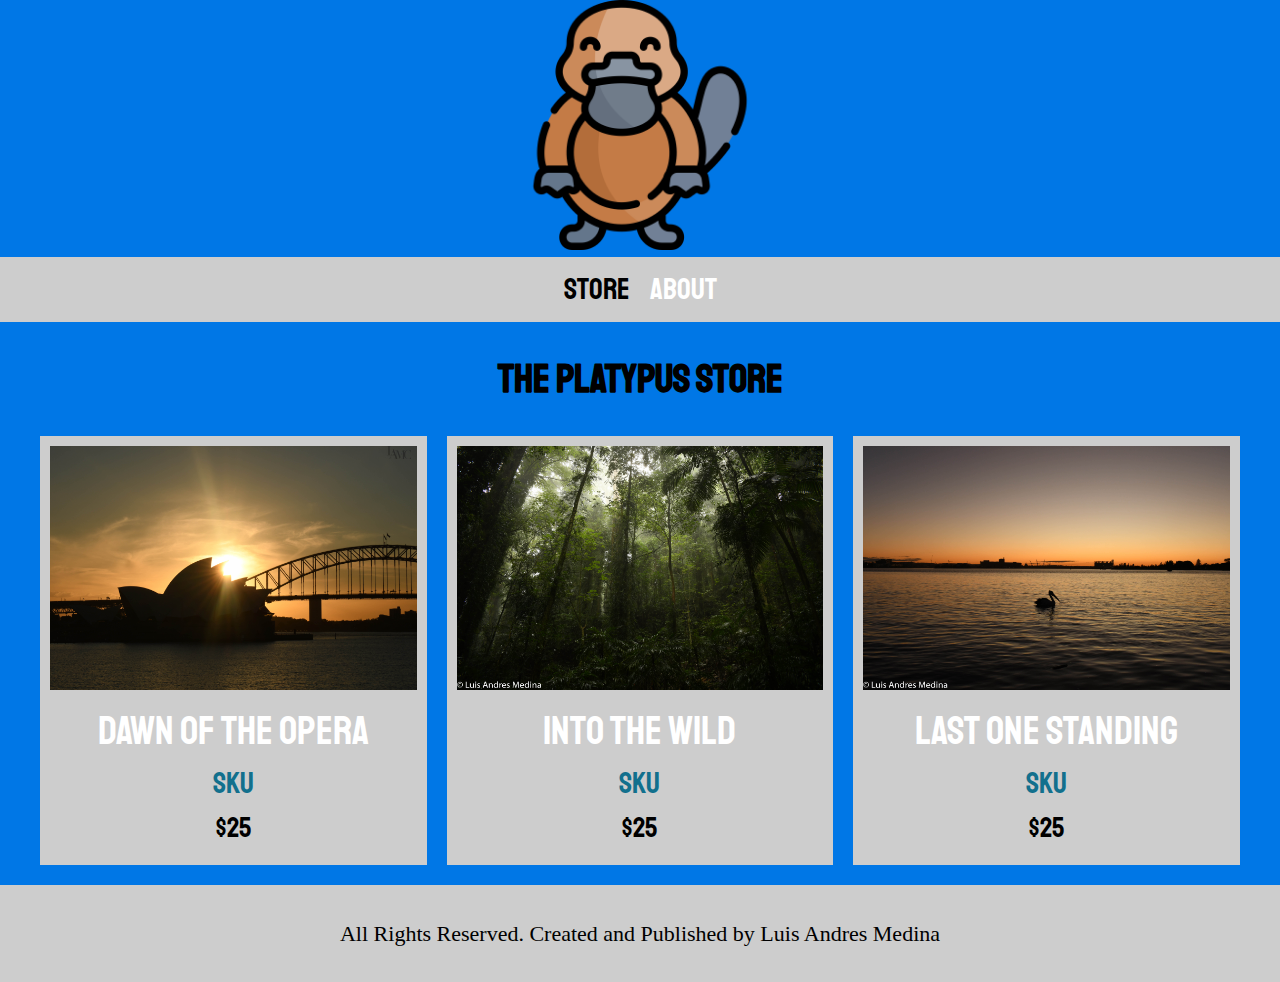
<file: index.html>
<!DOCTYPE html>
<html lang="en">
<head>
    <meta charset="UTF-8">
    <meta name="viewport" content="width=device-width, initial-scale=1.0">
    <title>FrontEnd Store</title>
    <link rel="stylesheet" href="css/normalize.css">
    <link href="https://fonts.googleapis.com/css2?family=Staatliches&display=swap" rel="stylesheet">
    <link rel="stylesheet" href="css/style.css">
</head>
<body>
    <header class="header">
        <a href="index.html">
            <img class="header__logo" src="img/logo.png" alt="Logotipo">
        </a>
    </header>

    <nav class="navegacion">
        <a class="navegacion__enlace navegacion__enlace--activo" href="index.html">Store</a>
        <a class="navegacion__enlace" href="nosotros.html">About</a>
    </nav>

    
    <main class="contenedor">
        <h1>The PlatyPus Store</h1>
            
        <div class="grid">
            <div class="producto">
                <a href="producto.html">
                    <img class="producto__imagen" src="img/1.jpg" alt="Dawn Of The Opera">
                    <div class="producto__informacion">
                        
                        <p class="producto__nombre">Dawn Of the Opera</p>
                        <p class="producto__sku">SKU</p>
                        <p class="producto__precio">$25</p>
                    </div>
                </a>
            </div>  <!--.producto-->
            <div class="producto">
                <a href="producto_2.html">
                    <img class="producto__imagen" src="img/2.jpg" alt="Into The Wild">
                    <div class="producto__informacion">
                        <p class="producto__nombre">Into The Wild</p>
                        <p class="producto__sku">SKU</p>
                        <p class="producto__precio">$25</p>
                    </div>
                </a>
            </div>  <!--.producto-->
            <div class="producto">
                <a href="producto_3.html">
                    <img class="producto__imagen" src="img/3.jpg" alt="Last One Standing">
                    <div class="producto__informacion">
                        <p class="producto__nombre">Last One Standing</p>
                        <p class="producto__sku">SKU</p>
                        <p class="producto__precio">$25</p>
                    </div>
                </a>
            </div>  <!--.producto-->
             
        </div>
    </main>

    <footer class="footer">
        <p class="footer__texto">All Rights Reserved. Created and Published by Luis Andres Medina</p>
    </footer>
    
</body>
</html>
</file>
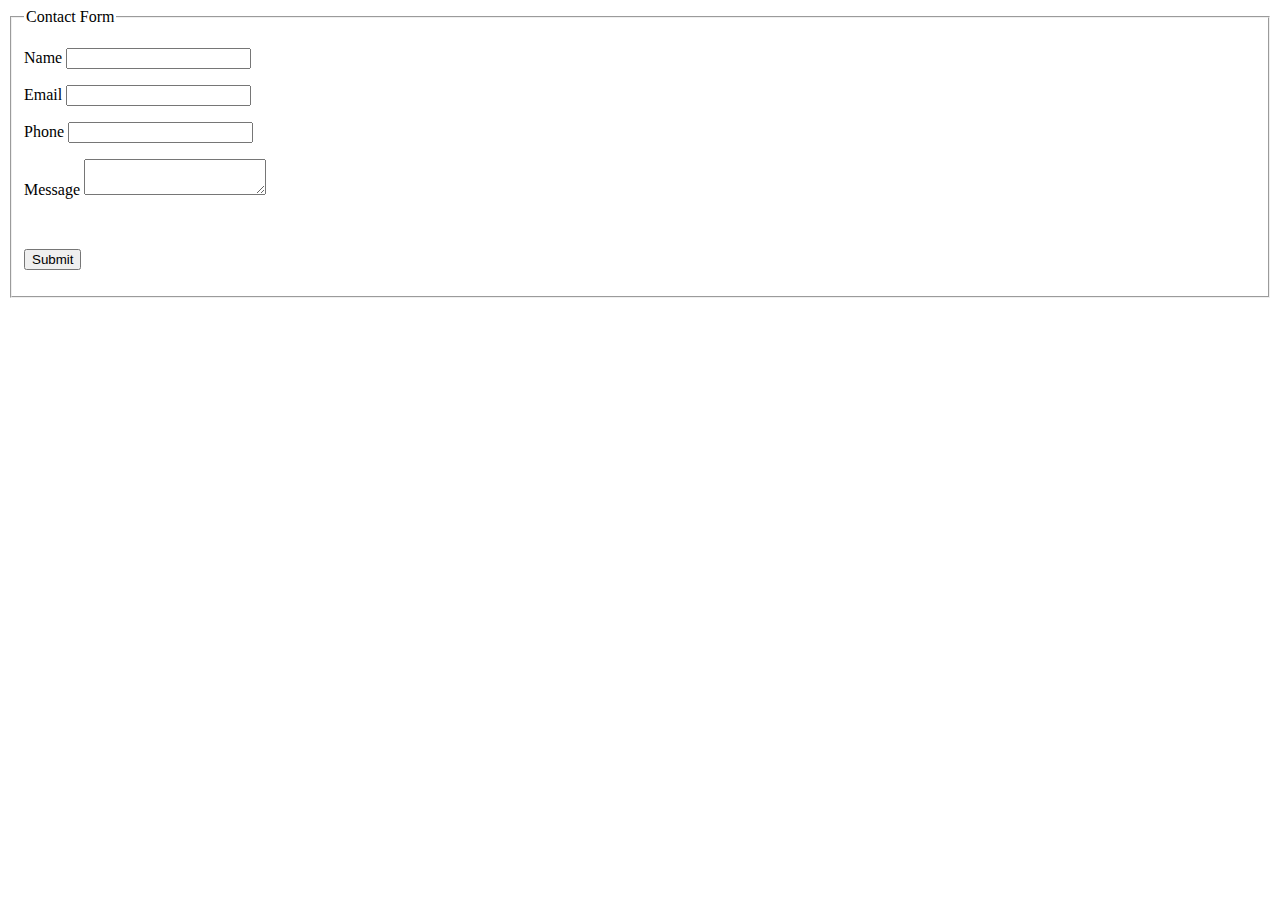
<file: client_form.html>
<!DOCTYPE html>
<html xmlns="http://www.w3.org/1999/xhtml">
<head>
<meta http-equiv="Content-Type" content="text/html; charset=utf-8" />
<title>Contact Form - PHP/MySQL Demo Code</title>
</head>

<body>
<fieldset>
<legend>Contact Form</legend>
<form name="frmContact" method="post" action="contact.php">
<p>
<label for="Name">Name </label>
<input type="text" name="txtName" id="txtName">
</p>
<p>
<label for="email">Email</label>
<input type="text" name="txtEmail" id="txtEmail">
</p>
<p>
<label for="phone">Phone</label>
<input type="text" name="txtPhone" id="txtPhone">
</p>
<p>
<label for="message">Message</label>
<textarea name="txtMessage" id="txtMessage"></textarea>
</p>
<p>&nbsp;</p>
<p>
<input type="submit" name="Submit" id="Submit" value="Submit">
</p>
</form>
</fieldset>
</body>
</html>
</file>
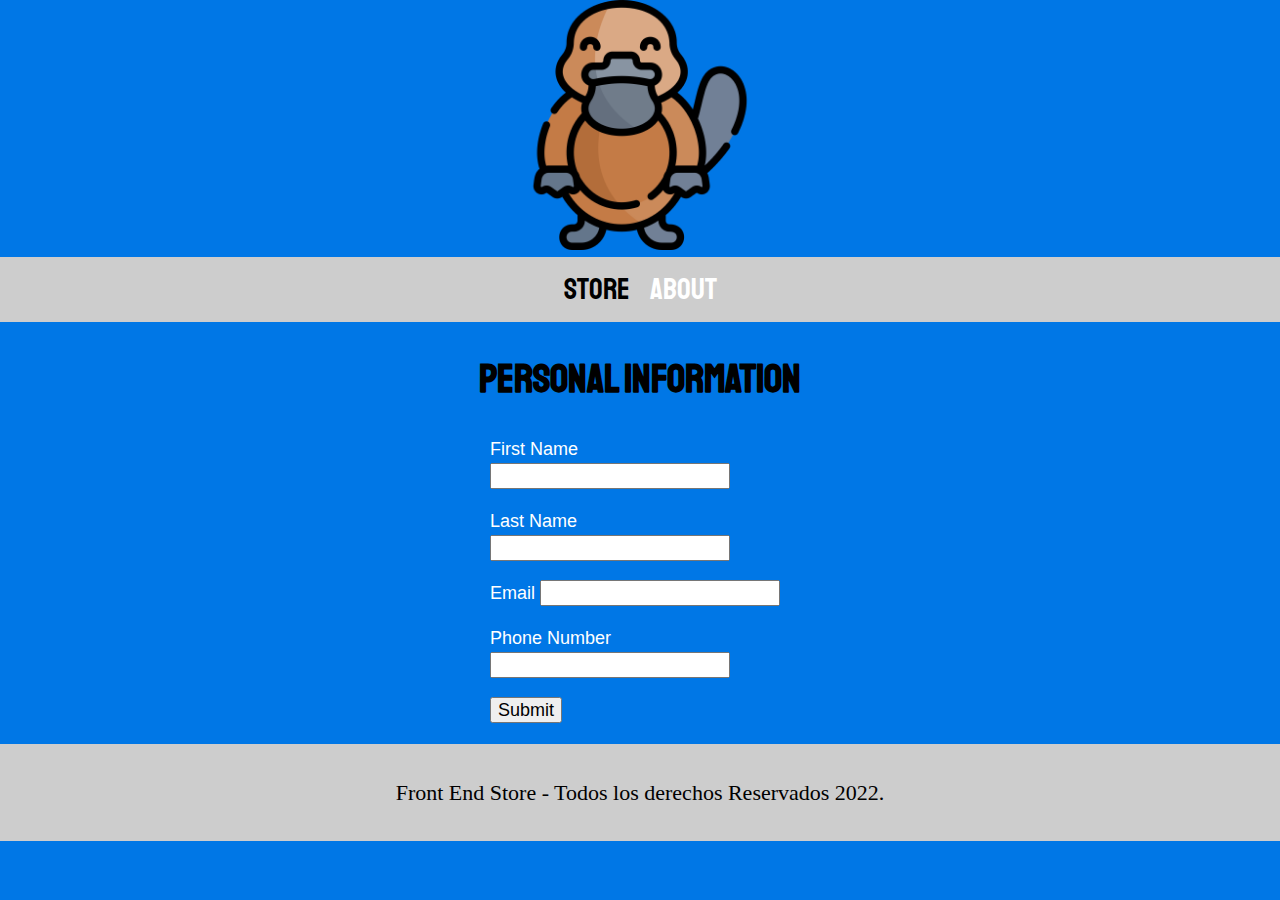
<file: Datos_cliente.html>
<!DOCTYPE html>
<html lang="en">
<head>
    <meta charset="UTF-8">
    <meta name="viewport" content="width=device-width, initial-scale=1.0">
    <title>FrontEnd Store</title>
    <link rel="stylesheet" href="css/normalize.css">
    <link href="https://fonts.googleapis.com/css2?family=Staatliches&display=swap" rel="stylesheet">
    <link rel="stylesheet" href="css/style.css">
</head>
<body>
    <header class="header">
        <a href="index.html">
            <img class="header__logo" src="img/logo.png" alt="Logotipo">
        </a>
    </header>

    <nav class="navegacion">
        <a class="navegacion__enlace navegacion__enlace--activo" href="index.html">Store</a>
        <a class="navegacion__enlace" href="nosotros.html">About</a>
    </nav>

<main class="contenedor">
        <h1>Personal Information</h1>

        <div>
            <div style="max-width: 300px; margin: auto;">

            <form method="POST" action="form.php">

                <p>
                    <label for="fname">First Name </label>
                    <input type="text" name="fname" id="fname">
                </p>
                <p>
                    <label for="lname">Last Name </label>
                    <input type="text" name="lname" id="lname">
                </p>
                <p>
                    <label for="email">Email</label>
                    <input type="text" name="email" id="email">
                </p>
                <p>
                    <label for="Pnumber">Phone Number</label>
                    <input type="number" name="Pnumber" id="Pnumber">
                </p>

                <p>
                    <input type="submit" name="submit" id="submit" value="Submit">
                </p>
            </form>
        </div>
    </main>

    <footer class="footer">
        <p class="footer__texto">Front End Store - Todos los derechos Reservados 2022.</p>
    </footer>
    
</body>
</html>
</file>
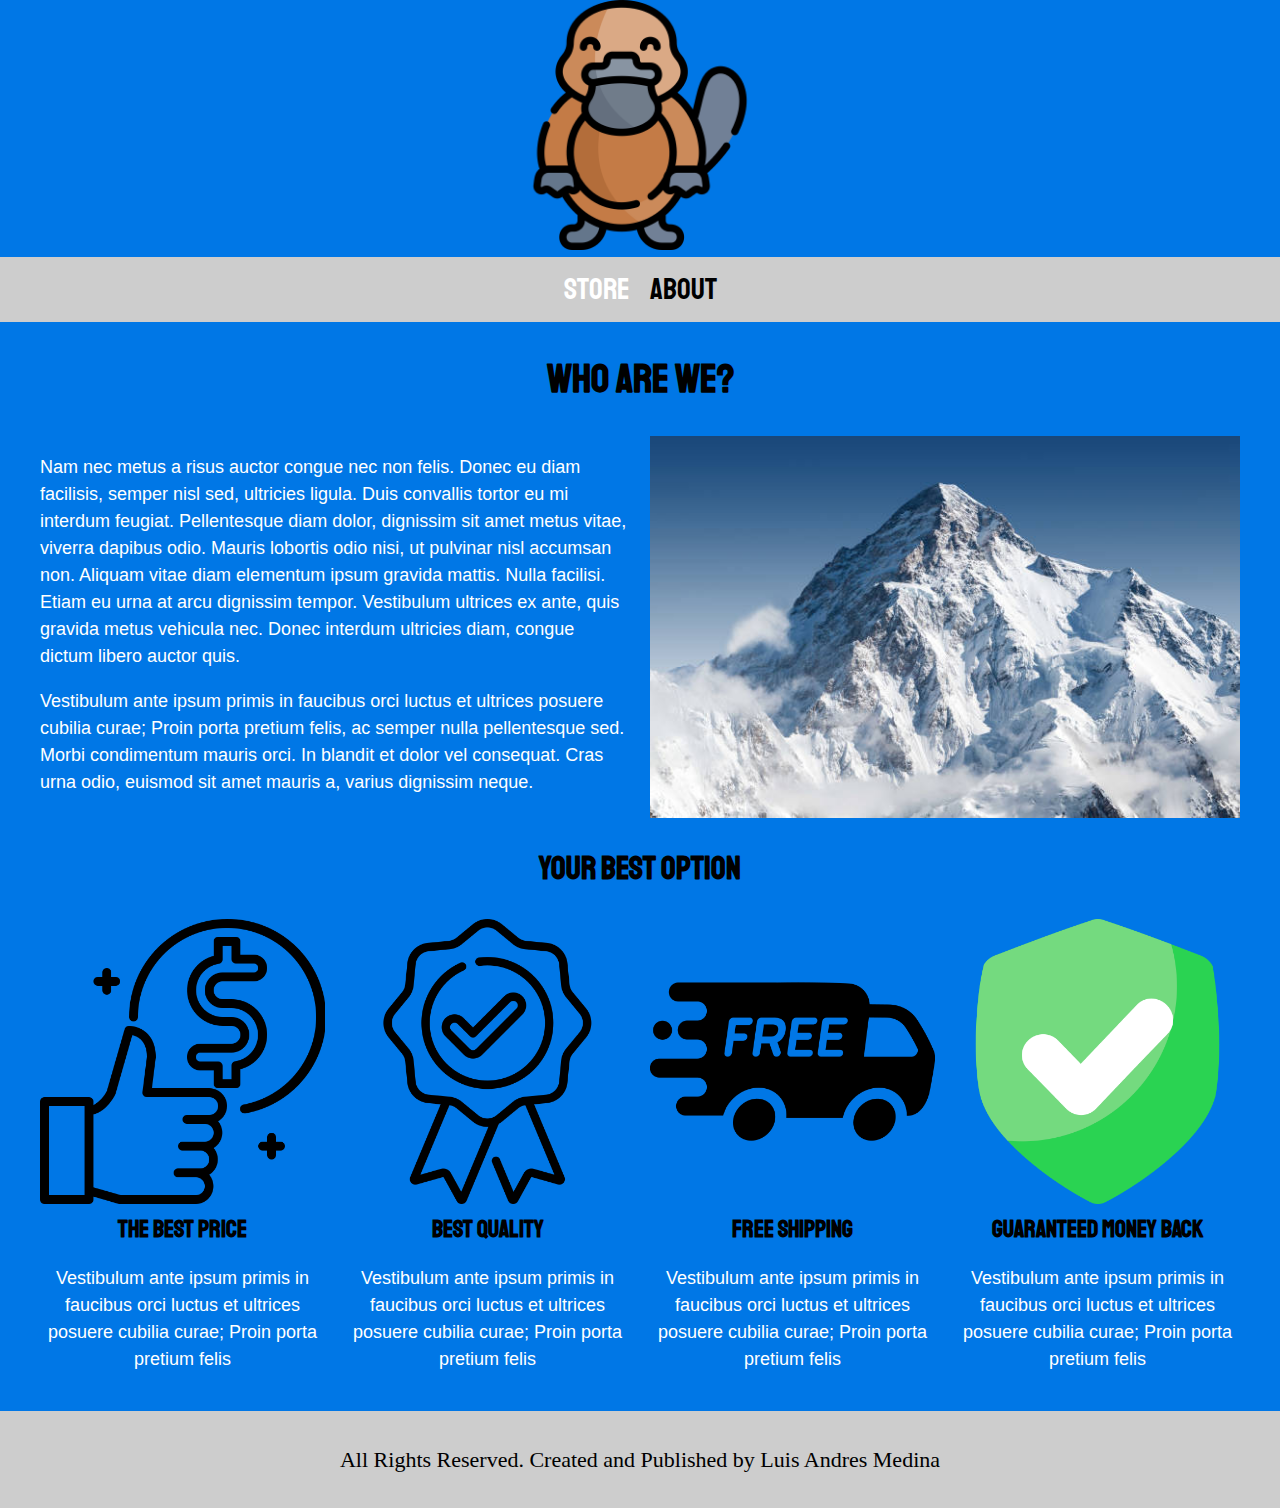
<file: nosotros.html>
<!DOCTYPE html>
<html lang="en">
<head>
    <meta charset="UTF-8">
    <meta name="viewport" content="width=device-width, initial-scale=1.0">
    <title>FrontEnd Store</title>
    <link rel="stylesheet" href="css/normalize.css">
    <link href="https://fonts.googleapis.com/css2?family=Staatliches&display=swap" rel="stylesheet">
    <link rel="stylesheet" href="css/style.css">
</head>
<body>
    <header class="header">
        <a href="index.html">
            <img class="header__logo" src="img/logo.png" alt="Logotipo">
        </a>
    </header>

    <nav class="navegacion">
        <a class="navegacion__enlace" href="index.html">Store</a>
        <a class="navegacion__enlace navegacion__enlace--activo" href="nosotros.html">About</a>
    </nav>

    <main class="contenedor">
        <h1>Who are we?</h1>

        <div class="nosotros">
            <div class="nosotros__contenido">
                <p>Nam nec metus a risus auctor congue nec non felis. Donec eu diam facilisis, semper nisl sed, ultricies ligula. Duis convallis tortor eu mi interdum feugiat. Pellentesque diam dolor, dignissim sit amet metus vitae, viverra dapibus odio. Mauris lobortis odio nisi, ut pulvinar nisl accumsan non. Aliquam vitae diam elementum ipsum gravida mattis. Nulla facilisi. Etiam eu urna at arcu dignissim tempor. Vestibulum ultrices ex ante, quis gravida metus vehicula nec. Donec interdum ultricies diam, congue dictum libero auctor quis. </p>

                <p>Vestibulum ante ipsum primis in faucibus orci luctus et ultrices posuere cubilia curae; Proin porta pretium felis, ac semper nulla pellentesque sed. Morbi condimentum mauris orci. In blandit et dolor vel consequat. Cras urna odio, euismod sit amet mauris a, varius dignissim neque. 
                </p>
            </div>
            <img class="nosotros__imagen" src="img/nosotros.jpg" alt="imagen nosotros">
        </div>
    </main>

    <section class="contenedor comprar">
        <h2 class="comprar__titulo">Your Best Option</h2>

        <div class="bloques">
            <div class="bloque">
                <img class="bloque__imagen" src="img/icono_1.png" alt="porque comprar">
                <h3 class="bloque__titulo">The Best Price</h3>
                <p>Vestibulum ante ipsum primis in faucibus orci luctus et ultrices posuere cubilia curae; Proin porta pretium felis</p>
            </div> <!--.bloque-->

            <div class="bloque">
                <img class="bloque__imagen" src="img/icono_2.png" alt="porque comprar">
                <h3 class="bloque__titulo">Best Quality</h3>
                <p>Vestibulum ante ipsum primis in faucibus orci luctus et ultrices posuere cubilia curae; Proin porta pretium felis</p>
            </div> <!--.bloque-->

            <div class="bloque">
                <img class="bloque__imagen" src="img/icono_3.png" alt="porque comprar">
                <h3 class="bloque__titulo">Free Shipping</h3>
                <p>Vestibulum ante ipsum primis in faucibus orci luctus et ultrices posuere cubilia curae; Proin porta pretium felis</p>
            </div> <!--.bloque-->

            <div class="bloque">
                <img class="bloque__imagen" src="img/icono_4.png" alt="porque comprar">
                <h3 class="bloque__titulo">Guaranteed Money Back</h3>
                <p>Vestibulum ante ipsum primis in faucibus orci luctus et ultrices posuere cubilia curae; Proin porta pretium felis</p>
            </div> <!--.bloque-->
        </div><!--.bloques-->
    </section> 

    <footer class="footer">
        <p class="footer__texto">All Rights Reserved. Created and Published by Luis Andres Medina</p>
    </footer>
    
</body>
</html>
</file>
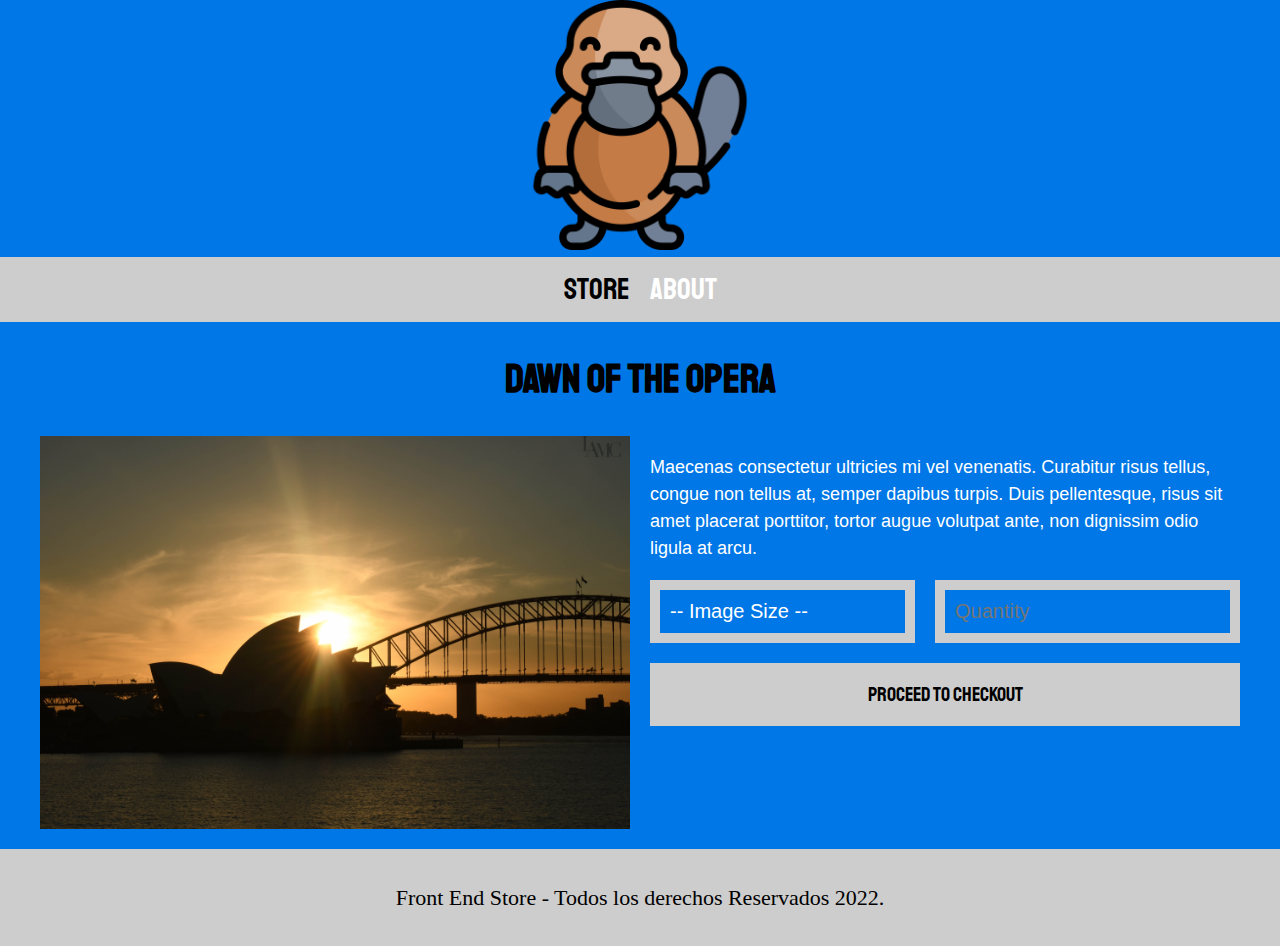
<file: producto.html>
<!DOCTYPE html>
<html lang="en">
<head>
    <meta charset="UTF-8">
    <meta name="viewport" content="width=device-width, initial-scale=1.0">
    <title>FrontEnd Store</title>
    <link rel="stylesheet" href="css/normalize.css">
    <link href="https://fonts.googleapis.com/css2?family=Staatliches&display=swap" rel="stylesheet">
    <link rel="stylesheet" href="css/style.css">
</head>
<body>
    <header class="header">
        <a href="index.html">
            <img class="header__logo" src="img/logo.png" alt="Logotipo">
        </a>
    </header>

    <nav class="navegacion">
        <a class="navegacion__enlace navegacion__enlace--activo" href="index.html">Store</a>
        <a class="navegacion__enlace" href="nosotros.html">About</a>
    </nav>

    <main class="contenedor">
        <h1>Dawn Of the Opera</h1>

        <div class="camisa">
            <img class="camisa__imagen" src="img/1.jpg" alt="Imagen del Producto">

            <div class="camisa__contenido">
                <p>Maecenas consectetur ultricies mi vel venenatis. Curabitur risus tellus, congue non tellus at, semper dapibus turpis. Duis pellentesque, risus sit amet placerat porttitor, tortor augue volutpat ante, non dignissim odio ligula at arcu.</p>

                <form class="formulario" action="Datos_cliente.html">
                    <select class="formulario__campo">
                        <option disabled selected>-- Image Size --</option>
                        <option>320 x 240</option>
                        <option>1024 x 768</option>
                        <option>1280 x 1024</option>
                    </select>
                    <input class="formulario__campo" type="number" placeholder="Quantity" min="1">
                    <input class="formulario__submit" type="submit" value="Proceed to Checkout">
                </form>
            </div>
        </div>
    </main>

    <footer class="footer">
        <p class="footer__texto">Front End Store - Todos los derechos Reservados 2022.</p>
    </footer>
    
</body>
</html>
</file>
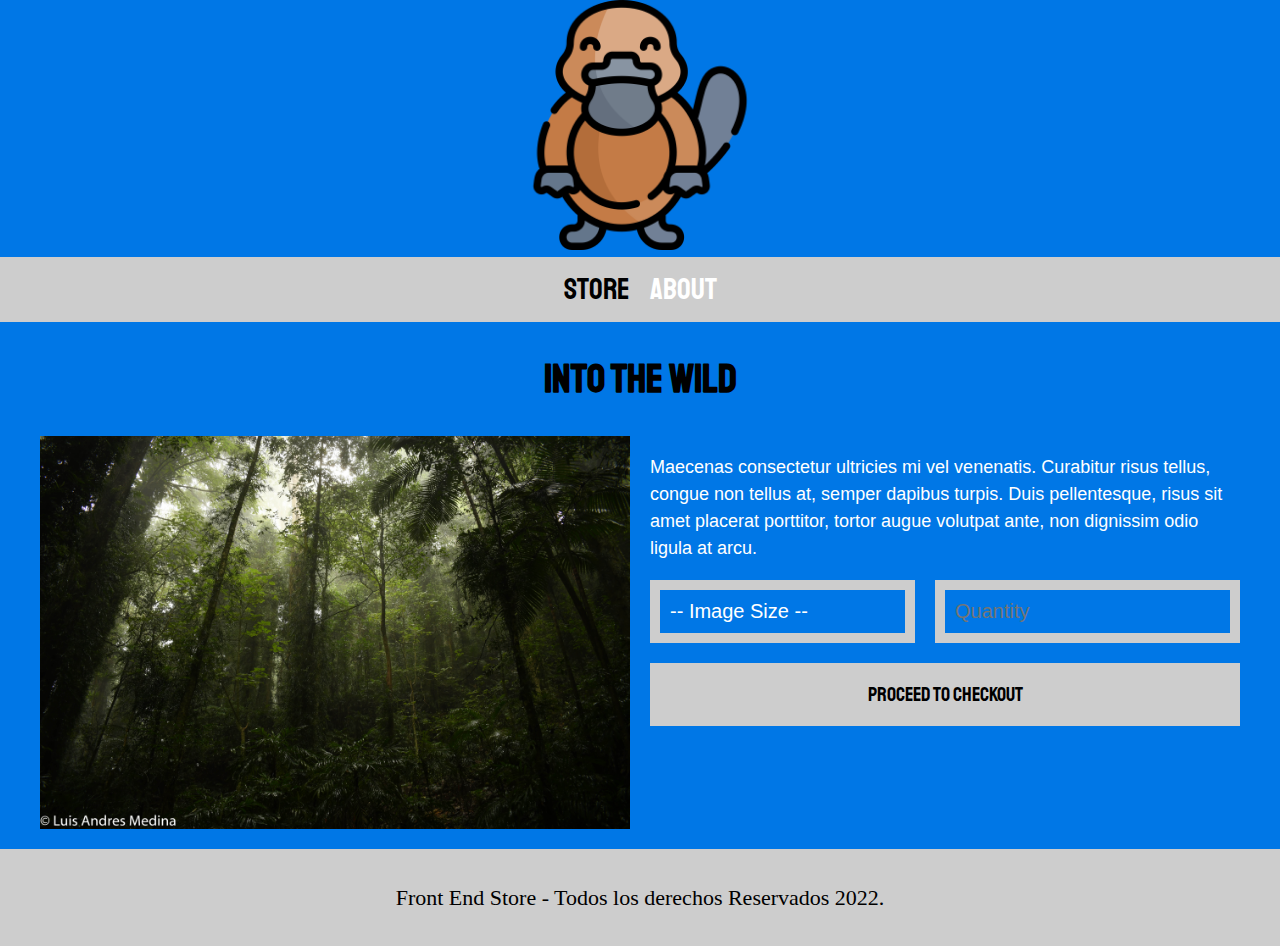
<file: producto_2.html>
<!DOCTYPE html>
<html lang="en">
<head>
    <meta charset="UTF-8">
    <meta name="viewport" content="width=device-width, initial-scale=1.0">
    <title>FrontEnd Store</title>
    <link rel="stylesheet" href="css/normalize.css">
    <link href="https://fonts.googleapis.com/css2?family=Staatliches&display=swap" rel="stylesheet">
    <link rel="stylesheet" href="css/style.css">
</head>
<body>
    <header class="header">
        <a href="index.html">
            <img class="header__logo" src="img/logo.png" alt="Logotipo">
        </a>
    </header>

    <nav class="navegacion">
        <a class="navegacion__enlace navegacion__enlace--activo" href="index.html">Store</a>
        <a class="navegacion__enlace" href="nosotros.html">About</a>
    </nav>

    <main class="contenedor">
        <h1>Into The Wild</h1>

        <div class="camisa">
            <img class="camisa__imagen" src="img/2.jpg" alt="Imagen del Producto">

            <div class="camisa__contenido">
                <p>Maecenas consectetur ultricies mi vel venenatis. Curabitur risus tellus, congue non tellus at, semper dapibus turpis. Duis pellentesque, risus sit amet placerat porttitor, tortor augue volutpat ante, non dignissim odio ligula at arcu.</p>

                <form class="formulario" action="Datos_cliente.html">
                    <select class="formulario__campo">
                        <option disabled selected>-- Image Size --</option>
                        <option>320 x 240</option>
                        <option>1024 x 768</option>
                        <option>1280 x 1024</option>
                    </select>
                    <input class="formulario__campo" type="number" placeholder="Quantity" min="1">
                    <input class="formulario__submit" type="submit" value="Proceed to Checkout">
                </form>
            </div>
        </div>
    </main>

    <footer class="footer">
        <p class="footer__texto">Front End Store - Todos los derechos Reservados 2022.</p>
    </footer>
    
</body>
</html>
</file>
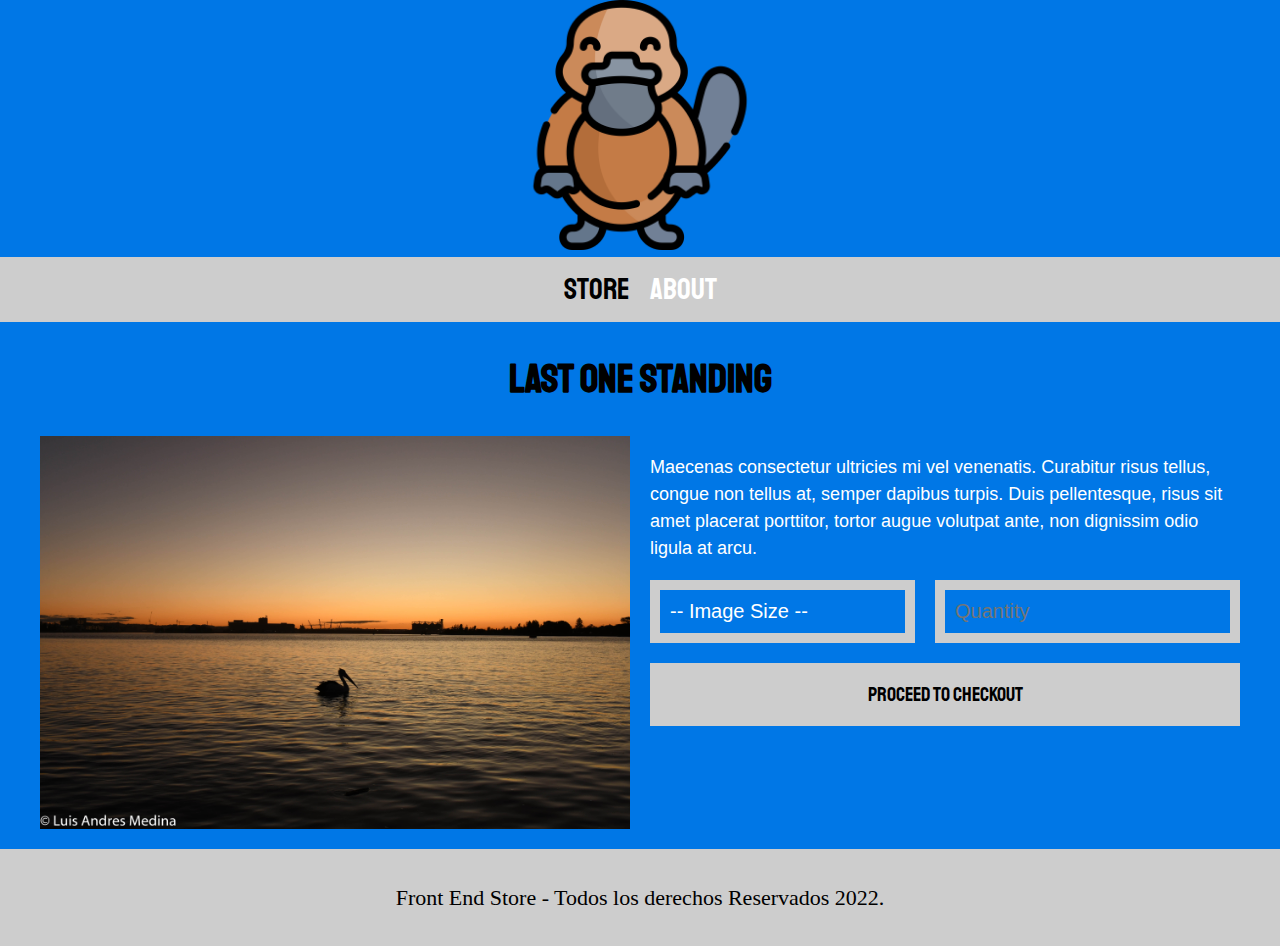
<file: producto_3.html>
<!DOCTYPE html>
<html lang="en">
<head>
    <meta charset="UTF-8">
    <meta name="viewport" content="width=device-width, initial-scale=1.0">
    <title>FrontEnd Store</title>
    <link rel="stylesheet" href="css/normalize.css">
    <link href="https://fonts.googleapis.com/css2?family=Staatliches&display=swap" rel="stylesheet">
    <link rel="stylesheet" href="css/style.css">
</head>
<body>
    <header class="header">
        <a href="index.html">
            <img class="header__logo" src="img/logo.png" alt="Logotipo">
        </a>
    </header>

    <nav class="navegacion">
        <a class="navegacion__enlace navegacion__enlace--activo" href="index.html">Store</a>
        <a class="navegacion__enlace" href="nosotros.html">About</a>
    </nav>

    <main class="contenedor">
        <h1>Last One Standing</h1>

        <div class="camisa">
            <img class="camisa__imagen" src="img/3.jpg" alt="Imagen del Producto">

            <div class="camisa__contenido">
                <p>Maecenas consectetur ultricies mi vel venenatis. Curabitur risus tellus, congue non tellus at, semper dapibus turpis. Duis pellentesque, risus sit amet placerat porttitor, tortor augue volutpat ante, non dignissim odio ligula at arcu.</p>

                <form class="formulario" action="Datos_cliente.html">
                    <select class="formulario__campo">
                        <option disabled selected>-- Image Size --</option>
                        <option>320 x 240</option>
                        <option>1024 x 768</option>
                        <option>1280 x 1024</option>
                    </select>
                    <input class="formulario__campo" type="number" placeholder="Quantity" min="1">
                    <input class="formulario__submit" type="submit" value="Proceed to Checkout">
                </form>
            </div>
        </div>
    </main>

    <footer class="footer">
        <p class="footer__texto">Front End Store - Todos los derechos Reservados 2022.</p>
    </footer>
    
</body>
</html>
</file>
<file: css/style.css>
:root {
    --primario: #0077e6;
    --primarioOscuro: #cdcdcd;
    --secundario: #000000;
    --secundarioOscuro: rgb(233, 187, 2);
    --blanco: #FFF;
    --negro: #000;
    --alternativo: #12708d;

    --fuentePrincipal: 'Staatliches', cursive;
}

html {
    box-sizing: border-box;
    font-size: 62.5%; 
}

*, *:before, *:after {
    box-sizing: inherit;
}

/** Globales **/
body {
    background-color: var(--primario);
    font-size: 1.6rem;
    line-height: 1.5;
}
p {
    font-size: 1.8rem;
    font-family: Arial, Helvetica, sans-serif;
    color: var(--blanco);
}
a {
    text-decoration: none;
}
img {
    width: 100%;
}
.contenedor {
    max-width: 120rem;
    margin: 0 auto;
}
h1, h2, h3 {
    text-align: center;
    color: var(--secundario);
    font-family: var(--fuentePrincipal);
}
h1 {
    font-size: 4rem;
}
h2 {
    font-size: 3.2rem;
}
h3 {
    font-size: 2.4rem;
}

/** Header **/
.header {
    display: flex;
    justify-content: center;
}
.header__logo {
    /*margin: 3rem 0;*/
    width: 250px;
    height: 250px;
}
/** Footer **/
.footer {
    background-color: var(--primarioOscuro);
    padding: 1rem 0;
    margin-top: 2rem;
}
.footer__texto {
    font-family: var(--secundario);
    text-align: center;
    font-size: 2.2rem;
    color: var(--secundario);
}
/** Navegacion **/
.navegacion {
    background-color: var(--primarioOscuro);
    padding: 1rem 0;
    display: flex;
    justify-content: center;
    gap: 2rem; 
}
.navegacion__enlace {
    font-family: var(--fuentePrincipal);
    color: var(--blanco);
    font-size: 3rem;
}
.navegacion__enlace--activo,
.navegacion__enlace:hover {
    color: var(--secundario);
}

/** Grid **/
.grid {
    display: grid;
    grid-template-columns: repeat(2, 1fr);
    gap: 2rem;
}
@media (min-width: 768px) {
    .grid {
        grid-template-columns: repeat(3, 1fr);
    }
}

/** Productos **/
.producto {
    background-color: var(--primarioOscuro);
    padding: 1rem;
}

.producto__nombre {
    font-size: 4rem;
}
.producto__sku {
    font-size: 3rem;
    color: var(--alternativo);
}
.producto__precio {
    font-size: 2.8rem;
    color: var(--secundario);
}
.producto__nombre,
.producto__sku,
.producto__precio {
    font-family: var(--fuentePrincipal);
    margin: 1rem 0;
    text-align: center;
    line-height: 1.2;
}

/** Graficos **/
.grafico {
    min-height: 30rem;
    background-repeat: no-repeat;
    background-size: cover;
    grid-column: 1 / 3;
}
.grafico--camisas {
    grid-row: 2 / 3;
    background-image: url(../img/grafico1.jpg);
}
.grafico--node {
    background-image: url(../img/grafico2.jpg);
    grid-row: 8 / 9;
}

@media (min-width: 768px) {
    .grafico--node {
        grid-row: 5 / 6;
        grid-column: 2 / 4;
    }
}

/** Nosotros **/
.nosotros {
    display: grid;
    grid-template-rows: repeat(2, auto);
}
@media (min-width: 768px) {
    .nosotros {
        grid-template-columns: repeat(2, 1fr);
        column-gap: 2rem;
    }
}
.nosotros__imagen {
    grid-row: 1 / 2;
}
@media (min-width: 768px) {
    .nosotros__imagen {
       grid-column: 2 / 3;
    }
}

/** Bloques **/
.bloques {
    display: grid;
    grid-template-columns: repeat(2, 1fr);
    gap: 2rem;
}
@media (min-width: 768px) {
    .bloques {
        grid-template-columns: repeat(4, 1fr);
    }
}

.bloque {
    text-align: center;
}

.bloque__titulo {
    margin: 0;
}

/** Pagina del Producto **/
@media (min-width: 768px) {
    .camisa {
        display: grid;
        grid-template-columns: repeat(2, 1fr);
        column-gap: 2rem;
    }
}

.formulario {
    display: grid;
    grid-template-columns: repeat(2, 1fr);
    gap: 2rem;
}
.formulario__campo {
   border: 1rem solid var(--primarioOscuro);
   background-color: transparent;
   color: var(--blanco);
   font-size: 2rem;
   font-family: Arial, Helvetica, sans-serif;
   padding: 1rem;
   appearance: none;
}
.formulario__submit {
    background-color: var(--primarioOscuro);
    border: none;
    font-size: 2rem;
    font-family: var(--fuentePrincipal);
    padding: 2rem;
    transition: background-color .3s ease;
    grid-column: 1 / 3;
}
.formulario__submit:hover {
    cursor: pointer;
    background-color: var(--alternativo);
}
</file>
